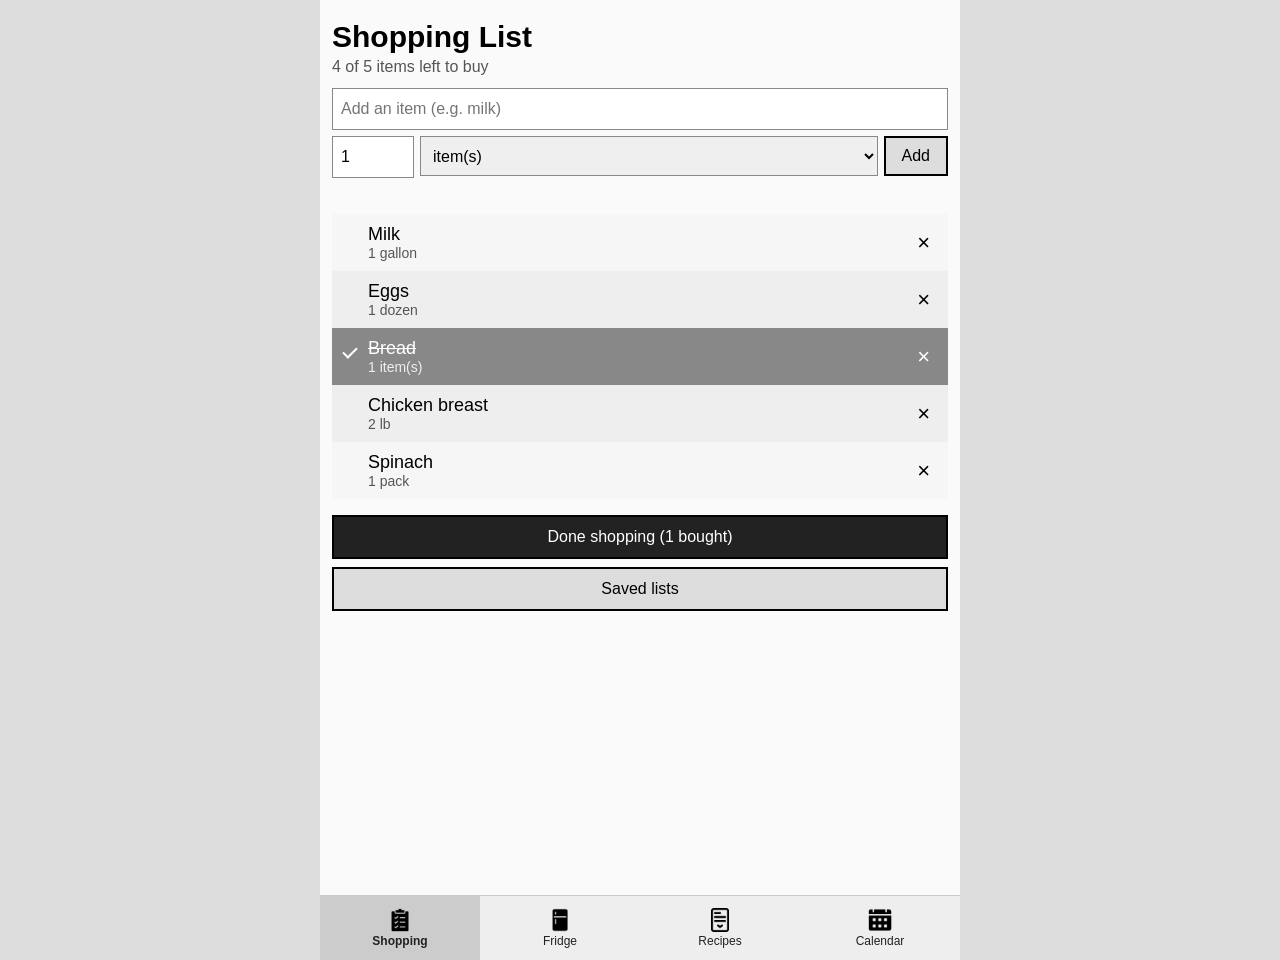
<file: index.html>
<!DOCTYPE html>
<html lang="en">
<head>
    <meta charset="UTF-8">
    <meta name="viewport" content="width=device-width, initial-scale=1">
    <title>Kitchen Kompanion</title>

    <link rel="stylesheet" href="css/main.css">
    <link rel="stylesheet" href="css/tab3.css">
    <link rel="stylesheet" href="css/tab6.css">
    <link rel="stylesheet" href="css/fridge.css">
</head>

<body>
    <div class="phone">
        <div class="screen">
            <div class="tab-page" id="tab6">

                <div id="shop-main" class="shop-view">
                    <h1>Shopping List</h1>
                    <p id="shop-count"></p>
                    <div id="shop-notice" role="status" hidden></div>

                    <form id="shop-form" autocomplete="off" novalidate>
                        <input type="text" id="shop-name" placeholder="Add an item (e.g. milk)" aria-label="Item name">
                        <div class="shop-row">
                            <input type="number" id="shop-qty" value="1" min="1" aria-label="Quantity">
                            <select id="shop-unit" aria-label="Unit">
                                <option>item(s)</option>
                                <option>gallon</option>
                                <option>lb</option>
                                <option>oz</option>
                                <option>pack</option>
                                <option>dozen</option>
                            </select>
                            <button type="submit">Add</button>
                        </div>
                        <p id="shop-error"></p>
                    </form>

                    <ul id="shop-list"></ul>

                    <div class="shop-actions">
                        <button type="button" id="shop-done-btn" class="shop-primary">Done shopping</button>
                        <button type="button" id="shop-saved-btn" class="shop-secondary">Saved lists</button>
                    </div>
                </div>

                <div id="shop-done-view" class="shop-view" hidden>
                    <button type="button" class="shop-back">&lsaquo; Back to list</button>
                    <h1>Put Groceries Away</h1>
                    <p class="shop-help">These items will move to your Fridge. Check the expiration date and who each one belongs to.</p>

                    <ul id="putaway-list"></ul>
                    <p id="putaway-leftover"></p>
                    <p id="putaway-error" class="shop-msg error"></p>

                    <button type="button" id="putaway-confirm" class="shop-primary">Move to Fridge</button>
                </div>

                <div id="shop-saved-view" class="shop-view" hidden>
                    <button type="button" class="shop-back">&lsaquo; Back to list</button>
                    <h1>Saved Lists</h1>

                    <form id="save-form" autocomplete="off" novalidate>
                        <label for="save-name" id="save-label">Save your current list as:</label>
                        <div class="shop-row">
                            <input type="text" id="save-name" placeholder="e.g. Weekly groceries">
                            <button type="submit">Save</button>
                        </div>
                        <p id="save-msg" class="shop-msg"></p>
                    </form>

                    <h2 class="saved-heading">Start from a saved list</h2>
                    <ul id="saved-lists"></ul>
                </div>
            </div>

            <div class="tab-page" id="fridge">
                <h1>Fridge</h1>

                <div id="fridge-search">
                    <input type="search" id="fridge-query" placeholder="Search for an item" aria-label="Search for an item">
                </div>
                <p id="fridge-count"></p>
                <ul id="fridge-list"></ul>
            </div>

            <div class="tab-page" id="recipes">

                <div id="recipe-header">
                    <h1>Recipes</h1>
                    <button type="button" id="open-recipe-form">ADD</button>
                </div>

                <div id="recipe-search">
                    <input
                        type="search"
                        id="recipe-query"
                        placeholder="Search recipes..."
                        aria-label="Search recipes by name"
                    >
                </div>

            
                <div id="recipe-filters">
                    <label for="recipe-filter">Show:</label>
                    <select id="recipe-filter">
                        <option value="all">All recipes</option>
                        <option value="favorites">Favorites</option>
                        <option value="expiring">Use soon</option>
                    </select>
                </div>


                <div id="recipe-results">
                    <p id="recipe-empty" hidden>
                        No recipes found, try another search.
                    </p>

                    <section class="recipe-section" id="expiring-section">
                        <h2>Use Soon</h2>
                        <div id="expiring-recipes" class="recipe-list"></div>
                    </section>

                    <section class="recipe-section" id="favorites-section">
                        <h2>Favorites</h2>
                        <div id="favorite-recipes" class="recipe-list"></div>
                    </section>

                    <section class="recipe-section" id="all-section">
                        <h2>All Recipes</h2>
                        <div id="all-recipes" class="recipe-list"></div>
                    </section>
                </div>

                <div id="recipe-modal" class="recipe-modal" hidden>

                    <div class="recipe-modal-content">

                        <h2>Add a Recipe</h2>

                        <form id="add-recipe-form" autocomplete="off" novalidate>

                            <label for="new-recipe-name">Recipe Name</label>
                            <input
                                type="text"
                                id="new-recipe-name"
                                placeholder="example: Pasta"
                            >

                            <label for="new-recipe-ingredients">
                                Ingredients
                            </label>
                            <textarea
                                id="new-recipe-ingredients"
                                placeholder="Enter ingredients separated by commas"
                                rows="4"
                            ></textarea>

                            <label for="new-recipe-time">
                                Cooking Time (minutes)
                            </label>
                            <input
                                type="number"
                                id="new-recipe-time"
                                placeholder="example: 30"
                                min="1"
                            >

                            <p id="recipe-form-error"></p>

                            <div id="recipe-form-buttons">
                                <button type="submit">ADD</button>
                                <button type="button" id="close-recipe-form">
                                    Cancel
                                </button>
                            </div>

                        </form>

                    </div>
                </div>
            </div>

            <div class="tab-page calendar-page" id="calendar">
                <div class="calendar-header">
                    <h1>Calendar</h1>
                    <p id="calendar-month" class="calendar-month"></p>
                </div>

                <div class="calendar-weekdays">
                    <span>Sun</span>
                    <span>Mon</span>
                    <span>Tue</span>
                    <span>Wed</span>
                    <span>Thu</span>
                    <span>Fri</span>
                    <span>Sat</span>
                </div>

                <div id="calendar-grid" class="calendar-grid"></div>

                <div class="calendar-list-wrap">
                    <h2>Expiring soon</h2>
                    <ul id="calendar-list" class="calendar-list"></ul>
                </div>
            </div>
        </div>

        <nav class="navbar">
            <button class="tablink" onclick="openTab(event, 'tab6')">
                <img class="nav-icon" src="images/checklist.png" alt="">
                <span>Shopping</span>
            </button>

            <button class="tablink" onclick="openTab(event, 'fridge')">
                <img class="nav-icon" src="images/fridge.png" alt="">
                <span>Fridge</span>
            </button>

            <button class="tablink" onclick="openTab(event, 'recipes')">
                <img class="nav-icon" src="images/scroll-bar.png" alt="">
                <span>Recipes</span>
            </button>

            <button class="tablink" onclick="openTab(event, 'calendar')">
                <img class="nav-icon" src="images/calendar.png" alt="">
                <span>Calendar</span>
            </button>
        </nav>
    </div>

<script src="js/main.js"></script>
<script src="js/tab3.js"></script>
<script src="js/tab6.js"></script>
<script src="js/fridge.js"></script>
<script src="js/calendar.js"></script>
</body>
</html>
</file>
<file: css/main.css>
:root {
    --phone-width: 640px;
    --phone-height: 960px;
}

body {
    margin: 0;
    display: flex;
    justify-content: center;
    align-items: center;
    min-height: 100vh;
    background-color: #ddd;
    font-family: Arial, sans-serif;
}

.phone {
    width: var(--phone-width);
    height: var(--phone-height);
    display: flex;
    flex-direction: column;
    background-color: #fafafa;
    overflow: hidden;
}

.screen {
    flex: 1;
    overflow-y: auto;
    position: relative;
}

.tab-page {
    display: none;
    padding: 12px;
}

.tab-page h1 {
    font-size: 30px;
    font-weight: bold;
    margin: 8px 0 4px;
}

.navbar {
    display: flex;
    height: 64px;
    background-color: #eee;
    border-top: 1px solid #ccc;
}

.tablink {
    flex: 1;
    display: flex;
    flex-direction: column;
    align-items: center;
    justify-content: center;
    background: none;
    border: none;
    color: #222;
    font-family: Arial, sans-serif;
    font-size: 12px;
    cursor: pointer;
}

.tablink:hover { background-color: #ddd; }
.tablink.active { background-color: #ccc; font-weight: bold; }

.nav-icon {
    width: 24px;
    height: 24px;
    object-fit: contain;
    margin-bottom: 2px;
}

.calendar-page {
    padding: 12px 10px 16px;
}

.calendar-header {
    margin-bottom: 10px;
}

.calendar-header h1 {
    margin: 8px 0 2px;
}

.calendar-month {
    margin: 0;
    color: #555;
    font-size: 14px;
    font-weight: bold;
}

.calendar-weekdays,
.calendar-grid {
    display: grid;
    grid-template-columns: repeat(7, minmax(0, 1fr));
    gap: 4px;
}

.calendar-weekdays {
    font-size: 11px;
    color: #666;
    text-align: center;
    margin-bottom: 6px;
    padding: 0 2px;
}

.calendar-day {
    min-height: 62px;
    border: 1px solid #d0d0d0;
    border-radius: 4px;
    background-color: #f6f6f6;
    padding: 4px 3px;
    display: flex;
    flex-direction: column;
    gap: 3px;
    box-sizing: border-box;
}

.calendar-day.empty {
    background-color: #ededed;
    border-style: dashed;
}

.calendar-day.today {
    border-color: #888;
    background-color: #fff;
    box-shadow: inset 0 0 0 1px #888;
}

.calendar-date {
    font-size: 11px;
    font-weight: bold;
    color: #333;
}

.calendar-item {
    display: block;
    font-size: 8px;
    line-height: 1.1;
    color: #333;
    background: #f0f0f0;
    border: 1px solid #bdbdbd;
    border-radius: 3px;
    padding: 2px 3px;
    white-space: nowrap;
    overflow: hidden;
    text-overflow: ellipsis;
    cursor: pointer;
    font-family: Arial, sans-serif;
}

.calendar-item.warn {
    color: #333;
    background: #efefef;
    border-color: #bdbdbd;
}

.throw-away-btn {
    border: 1px solid #777;
    background: #d9d9d9;
    color: #222;
    font-size: 10px;
    padding: 4px 6px;
    border-radius: 3px;
    cursor: pointer;
    font-family: Arial, sans-serif;
    font-weight: bold;
}

.throw-away-btn:active {
    background: #bfbfbf;
}
.calendar-list-wrap {
    margin-top: 14px;
    background: #f6f6f6;
    border: 1px solid #ddd;
    border-radius: 4px;
    padding: 10px 12px;
}

.calendar-list-wrap h2 {
    margin: 0 0 8px;
    font-size: 18px;
    border-bottom: 2px solid #ccc;
    padding-bottom: 4px;
}

.calendar-list {
    list-style: none;
    padding: 0;
    margin: 0;
    display: flex;
    flex-direction: column;
    gap: 8px;
}

.calendar-list li {
    background: #eee;
    border: 1px solid #ddd;
    border-radius: 4px;
    padding: 7px 8px;
    display: flex;
    justify-content: space-between;
    align-items: center;
    gap: 10px;
    font-size: 12px;
}

.calendar-list li:nth-child(even) {
    background: #f6f6f6;
}

.calendar-list .date-pill {
    background-color: #f4f4f4;
    color: #333;
    border: 1px solid #bdbdbd;
    border-radius: 999px;
    padding: 2px 6px;
    font-weight: bold;
    font-size: 10px;
    display: inline-flex;
    align-items: center;
    justify-content: center;
    min-width: 52px;
}
</file>
<file: css/tab3.css>
#recipes #recipe-search {
    margin: 8px 0;
}

#recipes #recipe-query {
    box-sizing: border-box;
    width: 100%;
    height: 40px;
    padding: 0 10px;
    font-size: 16px;
    border: 1px solid #888;
    background: #fff;
}


#recipes #recipe-filters {
    display: flex;
    align-items: center;
    gap: 8px;
    margin-bottom: 16px;
    font-size: 14px;
}

#recipes #recipe-filter {
    flex: 1;
    height: 36px;
    padding: 0 8px;
    font-size: 14px;
    border: 1px solid #888;
    background: #fff;
}

/*recipe sections*/
#recipes .recipe-section {
    margin-bottom: 18px;
}

#recipes .recipe-section h2 {
    margin: 12px 0 8px;
    padding-bottom: 5px;
    font-size: 20px;
    border-bottom: 2px solid #ccc;
}

#recipes .recipe-list {
    display: flex;
    flex-direction: column;
    gap: 8px;
}

/*individual recipe cards*/
#recipes .recipe-card {
    padding: 10px;
    background: #eee;
    border: 1px solid #ddd;
    border-radius: 4px;
}

#recipes .recipe-card:nth-child(even) {
    background: #f6f6f6;
}

#recipes .recipe-heading {
    display: flex;
    align-items: flex-start;
    justify-content: space-between;
    gap: 8px;
}

#recipes .recipe-heading h3 {
    margin: 0 0 5px;
    font-size: 17px;
}

#recipes .recipe-time {
    margin: 0 0 8px;
    color: #555;
    font-size: 13px;
}

/*favorite button*/
#recipes .favorite-button {
    flex-shrink: 0;
    padding: 3px 7px;
    border: 1px solid #888;
    border-radius: 4px;
    background: #fff;
    font-size: 16px;
    cursor: pointer;
}

#recipes .favorite-button.is-favorite {
    background: #fff0c2;
    border-color: #b28a25;
}

/*ingredients and fridge availability*/
#recipes .recipe-ingredients {
    margin: 0;
    padding-left: 18px;
    font-size: 14px;
    line-height: 1.5;
}

#recipes .recipe-ingredients li {
    margin: 2px 0;
}

#recipes .ingredient-expiring {
    color: #a33;
    font-weight: bold;
}

#recipes .ingredient-expiring .days-left {
    white-space: nowrap;
}

#recipes .recipe-availability {
    margin: 8px 0 0;
    padding-top: 6px;
    border-top: 1px solid #ccc;
    color: #444;
    font-size: 13px;
}

/*empty search results*/
#recipes #recipe-empty {
    margin: 16px 0;
    color: #555;
    font-size: 14px;
}

/* recipes heading and the "Add" button*/
#recipes #recipe-header {
    display: flex;
    align-items: center;
    justify-content: space-between;
    margin-bottom: 4px;
}

#recipes #recipe-header h1 {
    margin: 8px 0 4px;
}

#recipes #open-recipe-form {
    padding: 7px 16px;
    font-size: 14px;
    font-weight: bold;
    border: 2px solid #000;
    background: #ddd;
    cursor: pointer;
}

#recipes #open-recipe-form:hover {
    background: #ccc;
}

/* background of form*/
#recipe-modal {
    position: absolute;
    top: 0;
    left: 0;
    width: 100%;
    height: 100%;
    background: rgba(0, 0, 0, 0.55);
    display: flex;
    align-items: center;
    justify-content: center;
    z-index: 10;
    padding: 12px;
    box-sizing: border-box;
}

/* hide form when hidden*/
#recipe-modal[hidden] {
    display: none;
}

/* form content*/
#recipe-modal .recipe-modal-content {
    width: 100%;
    max-width: 310px;
    padding: 18px;
    box-sizing: border-box;
    background: #fafafa;
    border-radius: 6px;
    border: 1px solid #888;
}

#recipe-modal h2 {
    margin: 0 0 16px;
    font-size: 22px;
}

/* layout of the form */
#recipe-modal form {
    display: flex;
    flex-direction: column;
    gap: 8px;
}

#recipe-modal label {
    font-size: 14px;
    font-weight: bold;
}

#recipe-modal input,
#recipe-modal textarea {
    box-sizing: border-box;
    width: 100%;
    padding: 8px;
    font-family: Arial, sans-serif;
    font-size: 15px;
    border: 1px solid #888;
}

#recipe-modal input {
    height: 40px;
}

#recipe-modal textarea {
    resize: vertical;
}

/* error handling*/
#recipe-modal #recipe-form-error {
    margin: 0;
    min-height: 18px;
    font-size: 13px;
    color: #c00;
}

/* the submit and cancel buttons*/
#recipe-form-buttons {
    display: flex;
    gap: 8px;
    margin-top: 6px;
}

#recipe-form-buttons button {
    flex: 1;
    height: 40px;
    font-size: 14px;
    font-weight: bold;
    border: 2px solid #000;
    background: #ddd;
    cursor: pointer;
}

#recipe-form-buttons button:hover {
    background: #ccc;
}
</file>
<file: css/tab6.css>
#tab6 #shop-count {
    margin: 0 0 12px;
    color: #555;
}

#tab6 #shop-form {
    display: flex;
    flex-direction: column;
    gap: 6px;
    margin-bottom: 12px;
}

#tab6 #shop-form input,
#tab6 #shop-form select {
    height: 40px;
    padding: 0 8px;
    font-size: 16px;
    border: 1px solid #888;
}

#tab6 .shop-row {
    display: flex;
    gap: 6px;
}

#tab6 #shop-qty { width: 64px; }
#tab6 #shop-unit { flex: 1; }

#tab6 #shop-form button {
    height: 40px;
    padding: 0 16px;
    font-size: 16px;
    border: 2px solid #000;
    background: #ddd;
    cursor: pointer;
}

#tab6 #shop-error {
    margin: 0;
    min-height: 18px;
    font-size: 14px;
    color: #c00;
}

#tab6 #shop-list {
    list-style: none;
    margin: 0;
    padding: 0;
}

#tab6 #shop-list li {
    position: relative;
    padding: 10px 52px 10px 36px;
    font-size: 18px;
    background: #eee;
    cursor: pointer;
    user-select: none;
}

#tab6 #shop-list li:nth-child(odd) { background: #f6f6f6; }
#tab6 #shop-list li:hover { background: #ddd; }

#tab6 #shop-list .qty {
    display: block;
    font-size: 14px;
    color: #555;
}

#tab6 #shop-list li.checked {
    background: #888;
    color: #fff;
}

#tab6 #shop-list li.checked .name { text-decoration: line-through; }
#tab6 #shop-list li.checked .qty { color: #eee; }

#tab6 #shop-list li.checked::before {
    content: "";
    position: absolute;
    left: 14px;
    top: 16px;
    width: 6px;
    height: 12px;
    border: solid #fff;
    border-width: 0 2px 2px 0;
    transform: rotate(45deg);
}

#tab6 #shop-list .close {
    position: absolute;
    right: 0;
    top: 0;
    height: 100%;
    padding: 0 18px;
    display: flex;
    align-items: center;
    font-size: 22px;
}

#tab6 #shop-list .close:hover {
    background: #f44336;
    color: #fff;
}

#tab6 .shop-view[hidden] { display: none; }

#tab6 #shop-notice {
    display: flex;
    align-items: center;
    gap: 10px;
    margin: 0 0 12px;
    padding: 10px 12px;
    font-size: 16px;
    background: #e6f2e6;
    border-left: 4px solid #2e7d32;
}

#tab6 #shop-notice[hidden] { display: none; }
#tab6 #shop-notice span { flex: 1; }

#tab6 .notice-action {
    height: 36px;
    padding: 0 12px;
    font-size: 15px;
    border: 2px solid #2e7d32;
    background: #fff;
    color: #1b5e20;
    cursor: pointer;
}

#tab6 .shop-empty {
    padding: 16px 12px;
    font-size: 16px;
    color: #555;
    background: #f6f6f6;
    cursor: default;
}

#tab6 .shop-actions {
    display: flex;
    flex-direction: column;
    gap: 8px;
    margin-top: 16px;
}

#tab6 .shop-primary,
#tab6 .shop-secondary {
    height: 44px;
    padding: 0 16px;
    font-size: 16px;
    border: 2px solid #000;
    cursor: pointer;
}

#tab6 .shop-primary { background: #222; color: #fff; }
#tab6 .shop-primary:hover { background: #444; }
#tab6 .shop-secondary { background: #ddd; color: #000; }
#tab6 .shop-secondary:hover { background: #ccc; }

#tab6 .shop-back {
    margin: 4px 0 0;
    padding: 6px 0;
    font-size: 16px;
    background: none;
    border: none;
    color: #1a4fa0;
    cursor: pointer;
}

#tab6 .shop-help {
    margin: 0 0 12px;
    font-size: 16px;
    color: #444;
}

#tab6 .shop-msg {
    min-height: 18px;
    margin: 6px 0;
    font-size: 15px;
}

#tab6 .shop-msg.error { color: #c00; }
#tab6 .shop-msg.success { color: #1b5e20; }

#tab6 #putaway-list {
    list-style: none;
    margin: 0;
    padding: 0;
}

#tab6 .putaway-item {
    padding: 10px 12px;
    background: #f6f6f6;
    border-bottom: 1px solid #ddd;
}

#tab6 .putaway-item.has-error {
    background: #fdeaea;
    border-left: 4px solid #c00;
}

#tab6 .putaway-title .name { font-size: 18px; font-weight: bold; }
#tab6 .putaway-title .qty { margin-left: 8px; font-size: 14px; color: #555; }

#tab6 .putaway-fields {
    display: flex;
    gap: 10px;
    margin-top: 6px;
}

#tab6 .putaway-field {
    flex: 1;
    display: flex;
    flex-direction: column;
    gap: 2px;
    font-size: 14px;
    color: #444;
}

#tab6 .putaway-field input,
#tab6 .putaway-field select {
    height: 40px;
    padding: 0 8px;
    font-size: 16px;
    border: 1px solid #888;
    background: #fff;
}

#tab6 #putaway-leftover {
    margin: 12px 0 4px;
    font-size: 15px;
    color: #444;
}

#tab6 #putaway-confirm { width: 100%; }

#tab6 #save-form {
    display: flex;
    flex-direction: column;
    gap: 6px;
    padding: 12px;
    background: #f6f6f6;
}

#tab6 #save-form label { font-size: 16px; }

#tab6 #save-form input {
    flex: 1;
    height: 40px;
    padding: 0 8px;
    font-size: 16px;
    border: 1px solid #888;
}

#tab6 #save-form button {
    height: 40px;
    padding: 0 16px;
    font-size: 16px;
    border: 2px solid #000;
    background: #ddd;
    cursor: pointer;
}

#tab6 .saved-heading {
    margin: 16px 0 8px;
    font-size: 20px;
}

#tab6 #saved-lists {
    list-style: none;
    margin: 0;
    padding: 0;
}

#tab6 .saved-card {
    margin-bottom: 10px;
    padding: 12px;
    background: #fff;
    border: 1px solid #ccc;
}

#tab6 .saved-card h3 { margin: 0 0 4px; font-size: 18px; }

#tab6 .saved-preview {
    margin: 0 0 10px;
    font-size: 15px;
    color: #555;
}

#tab6 .saved-actions {
    display: flex;
    gap: 8px;
}

#tab6 .saved-actions .shop-primary { flex: 1; }

#tab6 .saved-delete {
    height: 44px;
    padding: 0 14px;
    font-size: 15px;
    border: 2px solid #c00;
    background: #fff;
    color: #c00;
    cursor: pointer;
}

#tab6 .saved-delete.confirm { background: #c00; color: #fff; }
</file>
<file: css/fridge.css>
#fridge #fridge-search {
    margin: 8px 0;
}

#fridge #fridge-query {
    box-sizing: border-box;
    width: 100%;
    height: 40px;
    padding: 0 10px;
    font-size: 16px;
    border: 1px solid #888;
    background: #fff;
}

#fridge #fridge-list {
    list-style: none;
    margin: 0;
    padding: 0;
}

#fridge #fridge-list .name {
    flex: 1;
}

#fridge #fridge-list li {
    display: flex;
    align-items: center;
    gap: 10px;
    padding: 12px;
    position: relative;
    font-size: 18px;
    background: #eee;
    cursor: pointer;
    user-select: none;
}

#fridge #fridge-list li:nth-child(odd) { background: #f6f6f6; }
#fridge #fridge-list li:hover { background: #ddd; }

#fridge #fridge-list .qty {
    display: block;
    font-size: 14px;
    color: #555;
}

#fridge #fridge-list .minus-btn, #fridge #fridge-list .plus-btn, #fridge #fridge-list .delete-btn {
    background-color: lightgray;
    border-radius: 5px;
    cursor: pointer;
}
</file>
